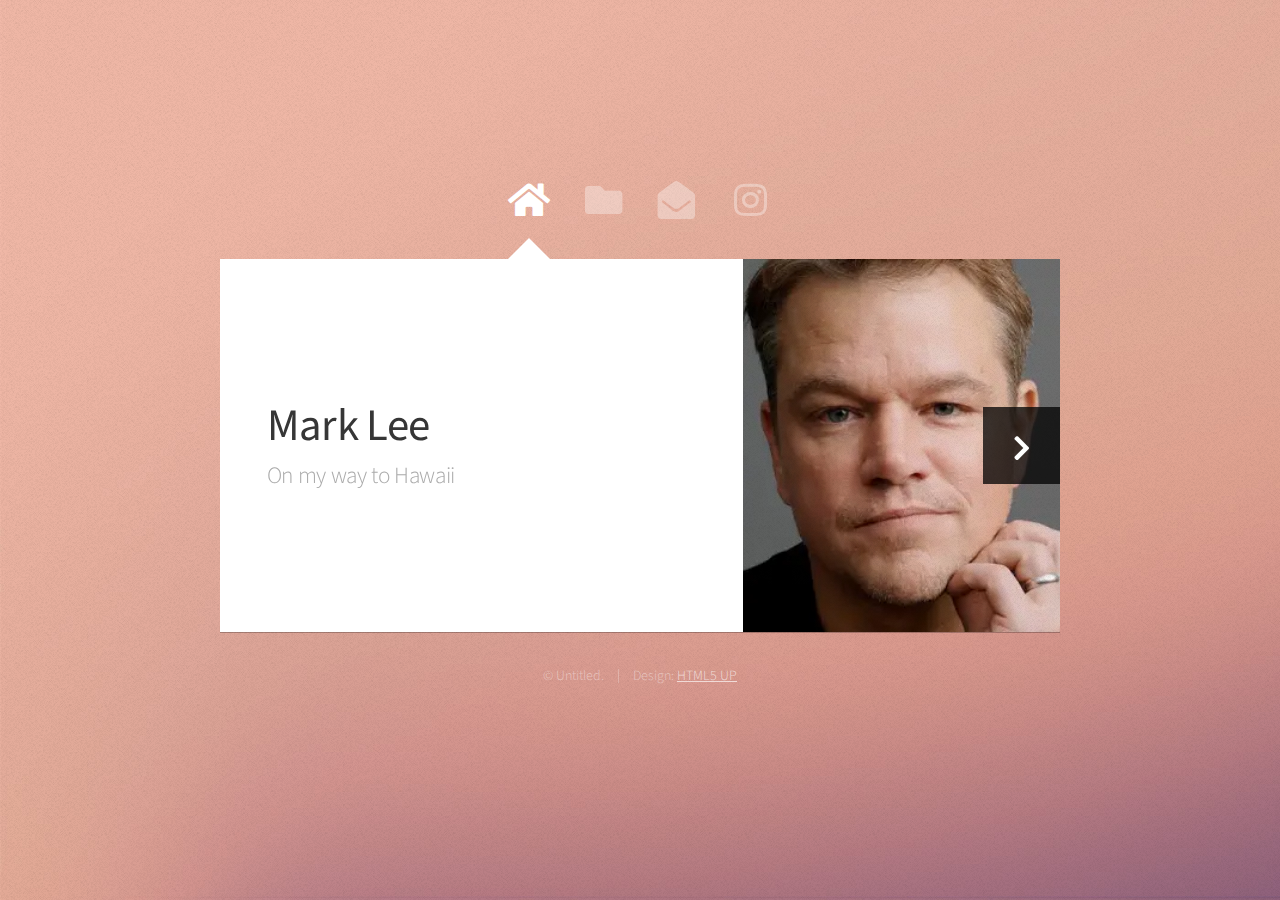
<file: index.html>
<!DOCTYPE HTML>
<html>
	<head>
		<title>Web Fundamentals Workshop</title>
		<meta charset="utf-8" />
		<meta name="viewport" content="width=device-width, initial-scale=1, user-scalable=no" />
		<link rel="stylesheet" href="assets/css/main.css" />
		<noscript><link rel="stylesheet" href="assets/css/noscript.css" /></noscript>
	</head>
	<body class="is-preload">

		<!-- Wrapper-->
			<div id="wrapper">

				<!-- Nav -->
					<nav id="nav">
						<a href="#" class="icon solid fa-home"><span>Home</span></a>
						<a href="#work" class="icon solid fa-folder"><span>Work</span></a>
						<a href="#contact" class="icon solid fa-envelope-open"><span>Contact</span></a>
						<a href="https://www.instagram.com/durant" target="_blank" class="icon brands fa-instagram"><span>instagram</span></a>
					</nav>

				<!-- Main -->
					<div id="main">

						<!-- Me -->
							<article id="home" class="panel intro">
								<header>
									<h1>Mark Lee</h1>
									<p>On my way to Hawaii</p>
								</header>
								<a href="#work" class="jumplink pic">
									<span class="arrow icon solid fa-chevron-right"><span>See my work</span></span>
									<!-- <img src="images/me.jpg" alt="" /> -->
									<img src="[data-uri]" alt="matt damon, not me" />
									
								</a>
							</article>

						<!-- Work -->
							<article id="work" class="panel">
								<header>
									<h2>Work</h2>
								</header>
								<p>
									Some Practices
								</p>
								<section>
									<div class="row">
										<div class="col-4 col-6-medium col-12-small">
											<a href="my-work/3-box/index.html" class="image fit"><img src="my-work/box.png" alt=""></a>
										</div>
										<div class="col-4 col-6-medium col-12-small">
											<a href="my-work/3-ex-calendar/index.html" class="image fit"><img src="my-work/calendar.PNG" alt=""></a>
										</div>
										<div class="col-4 col-6-medium col-12-small">
											<a href="#" class="image fit"><img src="images/pic03.jpg" alt=""></a>
										</div>
										<div class="col-4 col-6-medium col-12-small">
											<a href="#" class="image fit"><img src="images/pic04.jpg" alt=""></a>
										</div>
										<div class="col-4 col-6-medium col-12-small">
											<a href="#" class="image fit"><img src="images/pic05.jpg" alt=""></a>
										</div>
										<div class="col-4 col-6-medium col-12-small">
											<a href="#" class="image fit"><img src="images/pic06.jpg" alt=""></a>
										</div>
										<div class="col-4 col-6-medium col-12-small">
											<a href="#" class="image fit"><img src="images/pic07.jpg" alt=""></a>
										</div>
										<div class="col-4 col-6-medium col-12-small">
											<a href="#" class="image fit"><img src="images/pic08.jpg" alt=""></a>
										</div>
										<div class="col-4 col-6-medium col-12-small">
											<a href="#" class="image fit"><img src="images/pic09.jpg" alt=""></a>
										</div>
										<div class="col-4 col-6-medium col-12-small">
											<a href="#" class="image fit"><img src="images/pic10.jpg" alt=""></a>
										</div>
										<div class="col-4 col-6-medium col-12-small">
											<a href="#" class="image fit"><img src="images/pic11.jpg" alt=""></a>
										</div>
										<div class="col-4 col-6-medium col-12-small">
											<a href="#" class="image fit"><img src="images/pic12.jpg" alt=""></a>
										</div>
									</div>
								</section>
							</article>

						<!-- Contact -->
							<article id="contact" class="panel">
								<header>
									<h2>Contact Me (not Matt Damon, not Johnny Depp)</h2>
								</header>
								<form action="#" method="post">
									<div>
										<div class="row">
											<div class="col-6 col-12-medium">
												<input type="text" name="name" placeholder="Name" />
											</div>
											<div class="col-6 col-12-medium">
												<input type="text" name="email" placeholder="Email" />
											</div>
											<div class="col-12">
												<input type="text" name="subject" placeholder="Subject" />
											</div>
											<div class="col-12">
												<textarea name="message" placeholder="Message" rows="6"></textarea>
											</div>
											<div class="col-12">
												<input type="submit" value="Send Message" />
											</div>
										</div>
									</div>
								</form>
							</article>

					</div>

				<!-- Footer -->
					<div id="footer">
						<ul class="copyright">
							<li>&copy; Untitled.</li><li>Design: <a href="http://html5up.net">HTML5 UP</a></li>
						</ul>
					</div>

			</div>

		<!-- Scripts -->
			<script src="assets/js/jquery.min.js"></script>
			<script src="assets/js/browser.min.js"></script>
			<script src="assets/js/breakpoints.min.js"></script>
			<script src="assets/js/util.js"></script>
			<script src="assets/js/main.js"></script>

	</body>
</html>
</file>
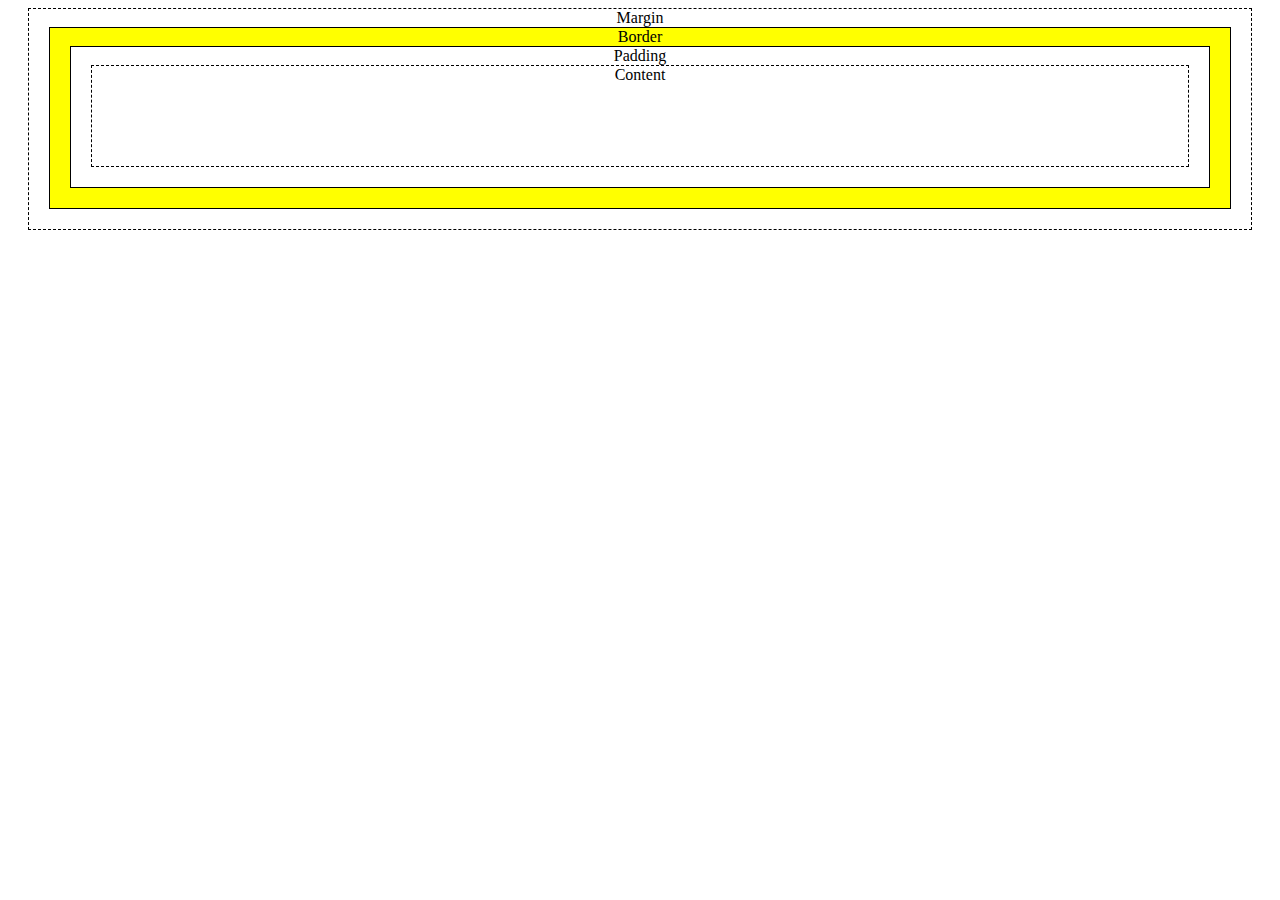
<file: my-work/3-box/index.html>
<!DOCTYPE html>
<html>
<head>
    <meta charset="utf-8">
    <title></title>
    <link rel="stylesheet" href="style_box_model.css">
</head>
<body>
    <div id="BoxMargin">
        Margin
        <div id="BoxBorder">
            Border
            <div id="BoxPadding">
                Padding
                <div id="BoxContent">
                    Content
                </div>
            </div>
        </div>
    </div>
</body>
</html>
</file>
<file: assets/css/noscript.css>
/* Wrapper */

	#wrapper {
		opacity: 1 !important;
	}

/* Nav */

	#nav a {
		opacity: 1.0;
	}

		#nav a:before, #nav a:after {
			display: none;
		}

		#nav a span {
			top: 0;
			opacity: 1.0;
		}

			#nav a span:after {
				display: none;
			}

/* Main */

	#main {
		background: none;
		box-shadow: none;
	}

		#main > .panel {
			background: #ffffff;
			margin-bottom: 2em;
		}

			#main > .panel:last-child {
				margin-bottom: 0;
			}
</file>
<file: my-work/3-box/style_box_model.css>
div {

    border: 1px solid #000;
    margin: 20px;
    padding: 10px;
    text-align: center;
    padding: 0px 0px 0px 0px;
    margin-top: 0px;
}

#BoxContent {
    height: 100px;
    border-style: dashed;
}

#BoxPadding {
    background-color: white;
}

#BoxBorder {
  background-color: yellow;
}

#BoxMargin {
    border-style: dashed;
}
</file>
<file: assets/css/main.css>
@import url("https://fonts.googleapis.com/css?family=Source+Sans+Pro:300,400,300italic,400italic");
@import url("fontawesome-all.min.css");

html, body, div, span, applet, object,
iframe, h1, h2, h3, h4, h5, h6, p, blockquote,
pre, a, abbr, acronym, address, big, cite,
code, del, dfn, em, img, ins, kbd, q, s, samp,
small, strike, strong, sub, sup, tt, var, b,
u, i, center, dl, dt, dd, ol, ul, li, fieldset,
form, label, legend, table, caption, tbody,
tfoot, thead, tr, th, td, article, aside,
canvas, details, embed, figure, figcaption,
footer, header, hgroup, menu, nav, output, ruby,
section, summary, time, mark, audio, video {
	margin: 0;
	padding: 0;
	border: 0;
	font-size: 100%;
	font: inherit;
	vertical-align: baseline;}

article, aside, details, figcaption, figure,
footer, header, hgroup, menu, nav, section {
	display: block;}

body {
	line-height: 1;
}

ol, ul {
	list-style: none;
}

blockquote, q {
	quotes: none;
}

	blockquote:before, blockquote:after, q:before, q:after {
		content: '';
		content: none;
	}

table {
	border-collapse: collapse;
	border-spacing: 0;
}

body {
	-webkit-text-size-adjust: none;
}

mark {
	background-color: transparent;
	color: inherit;
}

input::-moz-focus-inner {
	border: 0;
	padding: 0;
}

input, select, textarea {
	-moz-appearance: none;
	-webkit-appearance: none;
	-ms-appearance: none;
	appearance: none;
}

/* Row */

	.row {
		display: flex;
		flex-wrap: wrap;
		box-sizing: border-box;
		align-items: stretch;
	}

		.row > * {
			box-sizing: border-box;
		}

		.row.gtr-uniform > * > :last-child {
			margin-bottom: 0;
		}

		.row.aln-left {
			justify-content: flex-start;
		}

		.row.aln-center {
			justify-content: center;
		}

		.row.aln-right {
			justify-content: flex-end;
		}

		.row.aln-top {
			align-items: flex-start;
		}

		.row.aln-middle {
			align-items: center;
		}

		.row.aln-bottom {
			align-items: flex-end;
		}

		.row > .imp {
			order: -1;
		}

		.row > .col-1 {
			width: 8.33333%;
		}

		.row > .off-1 {
			margin-left: 8.33333%;
		}

		.row > .col-2 {
			width: 16.66667%;
		}

		.row > .off-2 {
			margin-left: 16.66667%;
		}

		.row > .col-3 {
			width: 25%;
		}

		.row > .off-3 {
			margin-left: 25%;
		}

		.row > .col-4 {
			width: 33.33333%;
		}

		.row > .off-4 {
			margin-left: 33.33333%;
		}

		.row > .col-5 {
			width: 41.66667%;
		}

		.row > .off-5 {
			margin-left: 41.66667%;
		}

		.row > .col-6 {
			width: 50%;
		}

		.row > .off-6 {
			margin-left: 50%;
		}

		.row > .col-7 {
			width: 58.33333%;
		}

		.row > .off-7 {
			margin-left: 58.33333%;
		}

		.row > .col-8 {
			width: 66.66667%;
		}

		.row > .off-8 {
			margin-left: 66.66667%;
		}

		.row > .col-9 {
			width: 75%;
		}

		.row > .off-9 {
			margin-left: 75%;
		}

		.row > .col-10 {
			width: 83.33333%;
		}

		.row > .off-10 {
			margin-left: 83.33333%;
		}

		.row > .col-11 {
			width: 91.66667%;
		}

		.row > .off-11 {
			margin-left: 91.66667%;
		}

		.row > .col-12 {
			width: 100%;
		}

		.row > .off-12 {
			margin-left: 100%;
		}

		.row.gtr-0 {
			margin-top: 0em;
			margin-left: 0em;
		}

			.row.gtr-0 > * {
				padding: 0em 0 0 0em;
			}

			.row.gtr-0.gtr-uniform {
				margin-top: 0em;
			}

				.row.gtr-0.gtr-uniform > * {
					padding-top: 0em;
				}

		.row.gtr-25 {
			margin-top: -0.3125em;
			margin-left: -0.3125em;
		}

			.row.gtr-25 > * {
				padding: 0.3125em 0 0 0.3125em;
			}

			.row.gtr-25.gtr-uniform {
				margin-top: -0.3125em;
			}

				.row.gtr-25.gtr-uniform > * {
					padding-top: 0.3125em;
				}

		.row.gtr-50 {
			margin-top: -0.625em;
			margin-left: -0.625em;
		}

			.row.gtr-50 > * {
				padding: 0.625em 0 0 0.625em;
			}

			.row.gtr-50.gtr-uniform {
				margin-top: -0.625em;
			}

				.row.gtr-50.gtr-uniform > * {
					padding-top: 0.625em;
				}

		.row {
			margin-top: -1.25em;
			margin-left: -1.25em;
		}

			.row > * {
				padding: 1.25em 0 0 1.25em;
			}

			.row.gtr-uniform {
				margin-top: -1.25em;
			}

				.row.gtr-uniform > * {
					padding-top: 1.25em;
				}

		.row.gtr-150 {
			margin-top: -1.875em;
			margin-left: -1.875em;
		}

			.row.gtr-150 > * {
				padding: 1.875em 0 0 1.875em;
			}

			.row.gtr-150.gtr-uniform {
				margin-top: -1.875em;
			}

				.row.gtr-150.gtr-uniform > * {
					padding-top: 1.875em;
				}

		.row.gtr-200 {
			margin-top: -2.5em;
			margin-left: -2.5em;
		}

			.row.gtr-200 > * {
				padding: 2.5em 0 0 2.5em;
			}

			.row.gtr-200.gtr-uniform {
				margin-top: -2.5em;
			}

				.row.gtr-200.gtr-uniform > * {
					padding-top: 2.5em;
				}

		@media screen and (max-width: 1680px) {

			.row {
				display: flex;
				flex-wrap: wrap;
				box-sizing: border-box;
				align-items: stretch;
			}

				.row > * {
					box-sizing: border-box;
				}

				.row.gtr-uniform > * > :last-child {
					margin-bottom: 0;
				}

				.row.aln-left {
					justify-content: flex-start;
				}

				.row.aln-center {
					justify-content: center;
				}

				.row.aln-right {
					justify-content: flex-end;
				}

				.row.aln-top {
					align-items: flex-start;
				}

				.row.aln-middle {
					align-items: center;
				}

				.row.aln-bottom {
					align-items: flex-end;
				}

				.row > .imp-xlarge {
					order: -1;
				}

				.row > .col-1-xlarge {
					width: 8.33333%;
				}

				.row > .off-1-xlarge {
					margin-left: 8.33333%;
				}

				.row > .col-2-xlarge {
					width: 16.66667%;
				}

				.row > .off-2-xlarge {
					margin-left: 16.66667%;
				}

				.row > .col-3-xlarge {
					width: 25%;
				}

				.row > .off-3-xlarge {
					margin-left: 25%;
				}

				.row > .col-4-xlarge {
					width: 33.33333%;
				}

				.row > .off-4-xlarge {
					margin-left: 33.33333%;
				}

				.row > .col-5-xlarge {
					width: 41.66667%;
				}

				.row > .off-5-xlarge {
					margin-left: 41.66667%;
				}

				.row > .col-6-xlarge {
					width: 50%;
				}

				.row > .off-6-xlarge {
					margin-left: 50%;
				}

				.row > .col-7-xlarge {
					width: 58.33333%;
				}

				.row > .off-7-xlarge {
					margin-left: 58.33333%;
				}

				.row > .col-8-xlarge {
					width: 66.66667%;
				}

				.row > .off-8-xlarge {
					margin-left: 66.66667%;
				}

				.row > .col-9-xlarge {
					width: 75%;
				}

				.row > .off-9-xlarge {
					margin-left: 75%;
				}

				.row > .col-10-xlarge {
					width: 83.33333%;
				}

				.row > .off-10-xlarge {
					margin-left: 83.33333%;
				}

				.row > .col-11-xlarge {
					width: 91.66667%;
				}

				.row > .off-11-xlarge {
					margin-left: 91.66667%;
				}

				.row > .col-12-xlarge {
					width: 100%;
				}

				.row > .off-12-xlarge {
					margin-left: 100%;
				}

				.row.gtr-0 {
					margin-top: 0em;
					margin-left: 0em;
				}

					.row.gtr-0 > * {
						padding: 0em 0 0 0em;
					}

					.row.gtr-0.gtr-uniform {
						margin-top: 0em;
					}

						.row.gtr-0.gtr-uniform > * {
							padding-top: 0em;
						}

				.row.gtr-25 {
					margin-top: -0.3125em;
					margin-left: -0.3125em;
				}

					.row.gtr-25 > * {
						padding: 0.3125em 0 0 0.3125em;
					}

					.row.gtr-25.gtr-uniform {
						margin-top: -0.3125em;
					}

						.row.gtr-25.gtr-uniform > * {
							padding-top: 0.3125em;
						}

				.row.gtr-50 {
					margin-top: -0.625em;
					margin-left: -0.625em;
				}

					.row.gtr-50 > * {
						padding: 0.625em 0 0 0.625em;
					}

					.row.gtr-50.gtr-uniform {
						margin-top: -0.625em;
					}

						.row.gtr-50.gtr-uniform > * {
							padding-top: 0.625em;
						}

				.row {
					margin-top: -1.25em;
					margin-left: -1.25em;
				}

					.row > * {
						padding: 1.25em 0 0 1.25em;
					}

					.row.gtr-uniform {
						margin-top: -1.25em;
					}

						.row.gtr-uniform > * {
							padding-top: 1.25em;
						}

				.row.gtr-150 {
					margin-top: -1.875em;
					margin-left: -1.875em;
				}

					.row.gtr-150 > * {
						padding: 1.875em 0 0 1.875em;
					}

					.row.gtr-150.gtr-uniform {
						margin-top: -1.875em;
					}

						.row.gtr-150.gtr-uniform > * {
							padding-top: 1.875em;
						}

				.row.gtr-200 {
					margin-top: -2.5em;
					margin-left: -2.5em;
				}

					.row.gtr-200 > * {
						padding: 2.5em 0 0 2.5em;
					}

					.row.gtr-200.gtr-uniform {
						margin-top: -2.5em;
					}

						.row.gtr-200.gtr-uniform > * {
							padding-top: 2.5em;
						}

		}

		@media screen and (max-width: 1280px) {

			.row {
				display: flex;
				flex-wrap: wrap;
				box-sizing: border-box;
				align-items: stretch;
			}

				.row > * {
					box-sizing: border-box;
				}

				.row.gtr-uniform > * > :last-child {
					margin-bottom: 0;
				}

				.row.aln-left {
					justify-content: flex-start;
				}

				.row.aln-center {
					justify-content: center;
				}

				.row.aln-right {
					justify-content: flex-end;
				}

				.row.aln-top {
					align-items: flex-start;
				}

				.row.aln-middle {
					align-items: center;
				}

				.row.aln-bottom {
					align-items: flex-end;
				}

				.row > .imp-large {
					order: -1;
				}

				.row > .col-1-large {
					width: 8.33333%;
				}

				.row > .off-1-large {
					margin-left: 8.33333%;
				}

				.row > .col-2-large {
					width: 16.66667%;
				}

				.row > .off-2-large {
					margin-left: 16.66667%;
				}

				.row > .col-3-large {
					width: 25%;
				}

				.row > .off-3-large {
					margin-left: 25%;
				}

				.row > .col-4-large {
					width: 33.33333%;
				}

				.row > .off-4-large {
					margin-left: 33.33333%;
				}

				.row > .col-5-large {
					width: 41.66667%;
				}

				.row > .off-5-large {
					margin-left: 41.66667%;
				}

				.row > .col-6-large {
					width: 50%;
				}

				.row > .off-6-large {
					margin-left: 50%;
				}

				.row > .col-7-large {
					width: 58.33333%;
				}

				.row > .off-7-large {
					margin-left: 58.33333%;
				}

				.row > .col-8-large {
					width: 66.66667%;
				}

				.row > .off-8-large {
					margin-left: 66.66667%;
				}

				.row > .col-9-large {
					width: 75%;
				}

				.row > .off-9-large {
					margin-left: 75%;
				}

				.row > .col-10-large {
					width: 83.33333%;
				}

				.row > .off-10-large {
					margin-left: 83.33333%;
				}

				.row > .col-11-large {
					width: 91.66667%;
				}

				.row > .off-11-large {
					margin-left: 91.66667%;
				}

				.row > .col-12-large {
					width: 100%;
				}

				.row > .off-12-large {
					margin-left: 100%;
				}

				.row.gtr-0 {
					margin-top: 0em;
					margin-left: 0em;
				}

					.row.gtr-0 > * {
						padding: 0em 0 0 0em;
					}

					.row.gtr-0.gtr-uniform {
						margin-top: 0em;
					}

						.row.gtr-0.gtr-uniform > * {
							padding-top: 0em;
						}

				.row.gtr-25 {
					margin-top: -0.3125em;
					margin-left: -0.3125em;
				}

					.row.gtr-25 > * {
						padding: 0.3125em 0 0 0.3125em;
					}

					.row.gtr-25.gtr-uniform {
						margin-top: -0.3125em;
					}

						.row.gtr-25.gtr-uniform > * {
							padding-top: 0.3125em;
						}

				.row.gtr-50 {
					margin-top: -0.625em;
					margin-left: -0.625em;
				}

					.row.gtr-50 > * {
						padding: 0.625em 0 0 0.625em;
					}

					.row.gtr-50.gtr-uniform {
						margin-top: -0.625em;
					}

						.row.gtr-50.gtr-uniform > * {
							padding-top: 0.625em;
						}

				.row {
					margin-top: -1.25em;
					margin-left: -1.25em;
				}

					.row > * {
						padding: 1.25em 0 0 1.25em;
					}

					.row.gtr-uniform {
						margin-top: -1.25em;
					}

						.row.gtr-uniform > * {
							padding-top: 1.25em;
						}

				.row.gtr-150 {
					margin-top: -1.875em;
					margin-left: -1.875em;
				}

					.row.gtr-150 > * {
						padding: 1.875em 0 0 1.875em;
					}

					.row.gtr-150.gtr-uniform {
						margin-top: -1.875em;
					}

						.row.gtr-150.gtr-uniform > * {
							padding-top: 1.875em;
						}

				.row.gtr-200 {
					margin-top: -2.5em;
					margin-left: -2.5em;
				}

					.row.gtr-200 > * {
						padding: 2.5em 0 0 2.5em;
					}

					.row.gtr-200.gtr-uniform {
						margin-top: -2.5em;
					}

						.row.gtr-200.gtr-uniform > * {
							padding-top: 2.5em;
						}

		}

		@media screen and (max-width: 980px) {

			.row {
				display: flex;
				flex-wrap: wrap;
				box-sizing: border-box;
				align-items: stretch;
			}

				.row > * {
					box-sizing: border-box;
				}

				.row.gtr-uniform > * > :last-child {
					margin-bottom: 0;
				}

				.row.aln-left {
					justify-content: flex-start;
				}

				.row.aln-center {
					justify-content: center;
				}

				.row.aln-right {
					justify-content: flex-end;
				}

				.row.aln-top {
					align-items: flex-start;
				}

				.row.aln-middle {
					align-items: center;
				}

				.row.aln-bottom {
					align-items: flex-end;
				}

				.row > .imp-medium {
					order: -1;
				}

				.row > .col-1-medium {
					width: 8.33333%;
				}

				.row > .off-1-medium {
					margin-left: 8.33333%;
				}

				.row > .col-2-medium {
					width: 16.66667%;
				}

				.row > .off-2-medium {
					margin-left: 16.66667%;
				}

				.row > .col-3-medium {
					width: 25%;
				}

				.row > .off-3-medium {
					margin-left: 25%;
				}

				.row > .col-4-medium {
					width: 33.33333%;
				}

				.row > .off-4-medium {
					margin-left: 33.33333%;
				}

				.row > .col-5-medium {
					width: 41.66667%;
				}

				.row > .off-5-medium {
					margin-left: 41.66667%;
				}

				.row > .col-6-medium {
					width: 50%;
				}

				.row > .off-6-medium {
					margin-left: 50%;
				}

				.row > .col-7-medium {
					width: 58.33333%;
				}

				.row > .off-7-medium {
					margin-left: 58.33333%;
				}

				.row > .col-8-medium {
					width: 66.66667%;
				}

				.row > .off-8-medium {
					margin-left: 66.66667%;
				}

				.row > .col-9-medium {
					width: 75%;
				}

				.row > .off-9-medium {
					margin-left: 75%;
				}

				.row > .col-10-medium {
					width: 83.33333%;
				}

				.row > .off-10-medium {
					margin-left: 83.33333%;
				}

				.row > .col-11-medium {
					width: 91.66667%;
				}

				.row > .off-11-medium {
					margin-left: 91.66667%;
				}

				.row > .col-12-medium {
					width: 100%;
				}

				.row > .off-12-medium {
					margin-left: 100%;
				}

				.row.gtr-0 {
					margin-top: 0em;
					margin-left: 0em;
				}

					.row.gtr-0 > * {
						padding: 0em 0 0 0em;
					}

					.row.gtr-0.gtr-uniform {
						margin-top: 0em;
					}

						.row.gtr-0.gtr-uniform > * {
							padding-top: 0em;
						}

				.row.gtr-25 {
					margin-top: -0.3125em;
					margin-left: -0.3125em;
				}

					.row.gtr-25 > * {
						padding: 0.3125em 0 0 0.3125em;
					}

					.row.gtr-25.gtr-uniform {
						margin-top: -0.3125em;
					}

						.row.gtr-25.gtr-uniform > * {
							padding-top: 0.3125em;
						}

				.row.gtr-50 {
					margin-top: -0.625em;
					margin-left: -0.625em;
				}

					.row.gtr-50 > * {
						padding: 0.625em 0 0 0.625em;
					}

					.row.gtr-50.gtr-uniform {
						margin-top: -0.625em;
					}

						.row.gtr-50.gtr-uniform > * {
							padding-top: 0.625em;
						}

				.row {
					margin-top: -1.25em;
					margin-left: -1.25em;
				}

					.row > * {
						padding: 1.25em 0 0 1.25em;
					}

					.row.gtr-uniform {
						margin-top: -1.25em;
					}

						.row.gtr-uniform > * {
							padding-top: 1.25em;
						}

				.row.gtr-150 {
					margin-top: -1.875em;
					margin-left: -1.875em;
				}

					.row.gtr-150 > * {
						padding: 1.875em 0 0 1.875em;
					}

					.row.gtr-150.gtr-uniform {
						margin-top: -1.875em;
					}

						.row.gtr-150.gtr-uniform > * {
							padding-top: 1.875em;
						}

				.row.gtr-200 {
					margin-top: -2.5em;
					margin-left: -2.5em;
				}

					.row.gtr-200 > * {
						padding: 2.5em 0 0 2.5em;
					}

					.row.gtr-200.gtr-uniform {
						margin-top: -2.5em;
					}

						.row.gtr-200.gtr-uniform > * {
							padding-top: 2.5em;
						}

		}

		@media screen and (max-width: 736px) {

			.row {
				display: flex;
				flex-wrap: wrap;
				box-sizing: border-box;
				align-items: stretch;
			}

				.row > * {
					box-sizing: border-box;
				}

				.row.gtr-uniform > * > :last-child {
					margin-bottom: 0;
				}

				.row.aln-left {
					justify-content: flex-start;
				}

				.row.aln-center {
					justify-content: center;
				}

				.row.aln-right {
					justify-content: flex-end;
				}

				.row.aln-top {
					align-items: flex-start;
				}

				.row.aln-middle {
					align-items: center;
				}

				.row.aln-bottom {
					align-items: flex-end;
				}

				.row > .imp-small {
					order: -1;
				}

				.row > .col-1-small {
					width: 8.33333%;
				}

				.row > .off-1-small {
					margin-left: 8.33333%;
				}

				.row > .col-2-small {
					width: 16.66667%;
				}

				.row > .off-2-small {
					margin-left: 16.66667%;
				}

				.row > .col-3-small {
					width: 25%;
				}

				.row > .off-3-small {
					margin-left: 25%;
				}

				.row > .col-4-small {
					width: 33.33333%;
				}

				.row > .off-4-small {
					margin-left: 33.33333%;
				}

				.row > .col-5-small {
					width: 41.66667%;
				}

				.row > .off-5-small {
					margin-left: 41.66667%;
				}

				.row > .col-6-small {
					width: 50%;
				}

				.row > .off-6-small {
					margin-left: 50%;
				}

				.row > .col-7-small {
					width: 58.33333%;
				}

				.row > .off-7-small {
					margin-left: 58.33333%;
				}

				.row > .col-8-small {
					width: 66.66667%;
				}

				.row > .off-8-small {
					margin-left: 66.66667%;
				}

				.row > .col-9-small {
					width: 75%;
				}

				.row > .off-9-small {
					margin-left: 75%;
				}

				.row > .col-10-small {
					width: 83.33333%;
				}

				.row > .off-10-small {
					margin-left: 83.33333%;
				}

				.row > .col-11-small {
					width: 91.66667%;
				}

				.row > .off-11-small {
					margin-left: 91.66667%;
				}

				.row > .col-12-small {
					width: 100%;
				}

				.row > .off-12-small {
					margin-left: 100%;
				}

				.row.gtr-0 {
					margin-top: 0em;
					margin-left: 0em;
				}

					.row.gtr-0 > * {
						padding: 0em 0 0 0em;
					}

					.row.gtr-0.gtr-uniform {
						margin-top: 0em;
					}

						.row.gtr-0.gtr-uniform > * {
							padding-top: 0em;
						}

				.row.gtr-25 {
					margin-top: -0.3125em;
					margin-left: -0.3125em;
				}

					.row.gtr-25 > * {
						padding: 0.3125em 0 0 0.3125em;
					}

					.row.gtr-25.gtr-uniform {
						margin-top: -0.3125em;
					}

						.row.gtr-25.gtr-uniform > * {
							padding-top: 0.3125em;
						}

				.row.gtr-50 {
					margin-top: -0.625em;
					margin-left: -0.625em;
				}

					.row.gtr-50 > * {
						padding: 0.625em 0 0 0.625em;
					}

					.row.gtr-50.gtr-uniform {
						margin-top: -0.625em;
					}

						.row.gtr-50.gtr-uniform > * {
							padding-top: 0.625em;
						}

				.row {
					margin-top: -1.25em;
					margin-left: -1.25em;
				}

					.row > * {
						padding: 1.25em 0 0 1.25em;
					}

					.row.gtr-uniform {
						margin-top: -1.25em;
					}

						.row.gtr-uniform > * {
							padding-top: 1.25em;
						}

				.row.gtr-150 {
					margin-top: -1.875em;
					margin-left: -1.875em;
				}

					.row.gtr-150 > * {
						padding: 1.875em 0 0 1.875em;
					}

					.row.gtr-150.gtr-uniform {
						margin-top: -1.875em;
					}

						.row.gtr-150.gtr-uniform > * {
							padding-top: 1.875em;
						}

				.row.gtr-200 {
					margin-top: -2.5em;
					margin-left: -2.5em;
				}

					.row.gtr-200 > * {
						padding: 2.5em 0 0 2.5em;
					}

					.row.gtr-200.gtr-uniform {
						margin-top: -2.5em;
					}

						.row.gtr-200.gtr-uniform > * {
							padding-top: 2.5em;
						}

		}

/* Basic */

	html {
		box-sizing: border-box;
	}

	*, *:before, *:after {
		box-sizing: inherit;
	}

	body {
		background-image: url("images/overlay.png"), url("images/bg.jpg");
		background-repeat: repeat, no-repeat;
		background-size: auto, 100% 100%;
		background-attachment: fixed;
		overflow-y: scroll;
	}

		body.is-preload *, body.is-preload *:before, body.is-preload *:after {
			-moz-animation: none !important;
			-webkit-animation: none !important;
			-ms-animation: none !important;
			animation: none !important;
			-moz-transition: none !important;
			-webkit-transition: none !important;
			-ms-transition: none !important;
			transition: none !important;
		}

	body, input, textarea, select {
		font-family: 'Source Sans Pro', sans-serif;
		font-weight: 300;
		color: #777777;
		font-size: 20pt;
		line-height: 1.75em;
	}

		@media screen and (max-width: 1680px) {

			body, input, textarea, select {
				font-size: 15pt;
			}

		}

		@media screen and (max-width: 1280px) {

			body, input, textarea, select {
				font-size: 14pt;
			}

		}

		@media screen and (max-width: 736px) {

			body, input, textarea, select {
				font-size: 12pt;
			}

		}

		@media screen and (max-width: 360px) {

			body, input, textarea, select {
				font-size: 11pt;
			}

		}

	strong, b, h1, h2, h3, h4, h5, h6 {
		font-weight: 400;
		color: #363636;
	}

	h1 {
		font-size: 2.4em;
		letter-spacing: -0.015em;
	}

	h2 {
		font-size: 1.8em;
		letter-spacing: -0.015em;
	}

	h3, h4, h5, h6 {
		font-size: 1.25em;
		letter-spacing: -0.015em;
	}

	@media screen and (max-width: 736px) {

		h1 {
			font-size: 1.75em;
		}

		h2 {
			font-size: 1.375em;
		}

		h3, h4, h5, h6 {
			font-size: 1em;
		}

	}

	blockquote {
		border-left: solid 0.5em #ddd;
		padding: 1em 0 1em 2em;
		font-style: italic;
	}

	em, i {
		font-style: italic;
	}

	hr {
		border: 0;
		border-top: solid 1px #ddd;
		padding: 1.5em 0 0 0;
		margin: 1.75em 0 0 0;
	}

	sub {
		position: relative;
		top: 0.5em;
		font-size: 0.8em;
	}

	sup {
		position: relative;
		top: -0.5em;
		font-size: 0.8em;
	}

	br.clear {
		clear: both;
	}

	p, ul, ol, dl, table, blockquote, form {
		margin-bottom: 2em;
	}

/* Table */

	table {
		width: 100%;
	}

		table.default tbody tr {
			border-bottom: solid 1px #f4f4f4;
		}

		table.default td {
			padding: 0.5em 1em 0.5em 1em;
		}

		table.default th {
			text-align: left;
			font-weight: 400;
			padding: 0.5em 1em 0.5em 1em;
		}

		table.default thead {
			border-bottom: solid 2px #f4f4f4;
		}

/* Form */

	form label {
		display: block;
		font-weight: 400;
		color: #363636;
		margin: 0 0 1em 0;
	}

	form input[type="text"],
	form input[type="email"],
	form input[type="password"],
	form select,
	form textarea {
		-webkit-appearance: none;
		border: 0;
		background: #f4f4f4;
		padding: 0.75em;
		width: 100%;
		-moz-transition: background-color .25s ease-in-out;
		-webkit-transition: background-color .25s ease-in-out;
		-ms-transition: background-color .25s ease-in-out;
		transition: background-color .25s ease-in-out;
	}

		form input[type="text"]:focus,
		form input[type="email"]:focus,
		form input[type="password"]:focus,
		form select:focus,
		form textarea:focus {
			background: #f8f8f8;
		}

	form input[type="text"],
	form input[type="email"],
	form input[type="password"],
	form select {
		line-height: 1.35em;
	}

	form ::-webkit-input-placeholder {
		color: #999;
	}

	form :-moz-placeholder {
		color: #999;
	}

	form ::-moz-placeholder {
		color: #999;
	}

	form :-ms-input-placeholder {
		color: #999;
	}

/* Section/Article */

	section, article {
		margin-bottom: 3em;
	}

		section > :last-child, section:last-child, article > :last-child, article:last-child {
			margin-bottom: 0;
		}

	header {
		margin: 0 0 1.5em 0;
	}

		header > p {
			margin: 0.5em 0 0 0;
			color: #aaa;
		}

		@media screen and (max-width: 736px) {

			header {
				margin: 0 0 1em 0;
			}

		}

/* Image */

	.image {
		display: inline-block;
	}

		.image img {
			display: block;
			width: 100%;
		}

		.image.fit {
			display: block;
			width: 100%;
		}

		.image.featured {
			display: block;
			width: 100%;
			margin: 0 0 2em 0;
		}

		.image.left {
			float: left;
			margin: 0 2em 2em 0;
		}

		.image.centered {
			display: block;
			margin: 0 0 2em 0;
		}

			.image.centered img {
				margin: 0 auto;
				width: auto;
			}

/* Button */

	input[type="button"],
	input[type="submit"],
	input[type="reset"],
	button,
	.button {
		-moz-transition: background-color .25s ease-in-out;
		-webkit-transition: background-color .25s ease-in-out;
		-ms-transition: background-color .25s ease-in-out;
		transition: background-color .25s ease-in-out;
		-webkit-appearance: none;
		display: inline-block;
		background-color: #222222;
		color: #ffffff;
		border: 0;
		cursor: pointer;
		outline: 0;
		padding: 0.7em 1.5em 0.7em 1.5em;
	}

		input[type="button"]:hover,
		input[type="submit"]:hover,
		input[type="reset"]:hover,
		button:hover,
		.button:hover {
			background-color: #333333;
		}

		input[type="button"]:active,
		input[type="submit"]:active,
		input[type="reset"]:active,
		button:active,
		.button:active {
			background-color: #444444;
		}

		input[type="button"].alt,
		input[type="submit"].alt,
		input[type="reset"].alt,
		button.alt,
		.button.alt {
			background-color: #777777;
		}

			input[type="button"].alt:hover,
			input[type="submit"].alt:hover,
			input[type="reset"].alt:hover,
			button.alt:hover,
			.button.alt:hover {
				background-color: #888888;
			}

			input[type="button"].alt:active,
			input[type="submit"].alt:active,
			input[type="reset"].alt:active,
			button.alt:active,
			.button.alt:active {
				background-color: #999999;
			}

		input[type="button"].small,
		input[type="submit"].small,
		input[type="reset"].small,
		button.small,
		.button.small {
			font-size: 0.75em;
		}

		input[type="button"].large,
		input[type="submit"].large,
		input[type="reset"].large,
		button.large,
		.button.large {
			font-size: 1.25em;
			padding: 0.5em 1.25em 0.5em 1.25em;
		}

		input[type="button"].xlarge,
		input[type="submit"].xlarge,
		input[type="reset"].xlarge,
		button.xlarge,
		.button.xlarge {
			font-size: 1.5em;
			padding: 0.5em 1.25em 0.5em 1.25em;
		}

		@media screen and (max-width: 736px) {

			input[type="button"],
			input[type="submit"],
			input[type="reset"],
			button,
			.button {
				width: 100%;
			}

		}

/* List */

	ul {
		list-style: disc;
		padding-left: 1em;
	}

		ul li {
			padding-left: 0.5em;
		}

	ol {
		list-style: decimal;
		padding-left: 1.25em;
	}

		ol li {
			padding-left: 0.25em;
		}

/* Actions */

	ul.actions {
		list-style: none;
		padding-left: 0;
	}

		ul.actions li {
			display: inline-block;
			padding-left: 0;
			margin: 0 0 0 0.5em;
		}

			ul.actions li:first-child {
				margin-left: 0;
			}

		@media screen and (max-width: 736px) {

			ul.actions li {
				display: block;
				margin: 0.75em 0 0 0;
			}

				ul.actions li:first-child {
					margin-top: 0;
				}

		}

/* Icons */

	.icon {
		text-decoration: none;
		position: relative;
		text-decoration: none;
	}

		.icon:before {
			-moz-osx-font-smoothing: grayscale;
			-webkit-font-smoothing: antialiased;
			display: inline-block;
			font-style: normal;
			font-variant: normal;
			text-rendering: auto;
			line-height: 1;
			text-transform: none !important;
			font-family: 'Font Awesome 5 Free';
			font-weight: 400;
		}

		.icon.solid:before {
			font-weight: 900;
		}

		.icon.brands:before {
			font-family: 'Font Awesome 5 Brands';
		}

		.icon:before {
			line-height: inherit;
		}

		.icon > .label {
			display: none;
		}

/* Nav */

	#nav {
		text-align: center;
		height: 4.25em;
		cursor: default;
	}

		#nav a {
			position: relative;
			display: inline-block;
			color: #ffffff;
			width: 1em;
			height: 1em;
			line-height: 0.9em;
			font-size: 2.5em;
			margin: 0 0.25em 0 0.25em;
			opacity: 0.35;
			outline: 0;
			-moz-transition: opacity .25s ease-in-out;
			-webkit-transition: opacity .25s ease-in-out;
			-ms-transition: opacity .25s ease-in-out;
			transition: opacity .25s ease-in-out;
		}

			#nav a.icon:before {
				padding-right: 0;
			}

			#nav a:before {
				font-size: 0.8em;
			}

			#nav a:after {
				content: '';
				display: block;
				position: absolute;
				left: 50%;
				bottom: -0.75em;
				margin-left: -0.5em;
				border-bottom: solid 0em #ffffff;
				border-left: solid 0.5em transparent;
				border-right: solid 0.5em transparent;
				-moz-transition: border-bottom-width .25s ease-in-out;
				-webkit-transition: border-bottom-width .25s ease-in-out;
				-ms-transition: border-bottom-width .25s ease-in-out;
				transition: border-bottom-width .25s ease-in-out;
			}

			#nav a span {
				display: block;
				position: absolute;
				background: #222222;
				color: #ffffff;
				top: -2.75em;
				font-size: 0.3em;
				height: 2.25em;
				line-height: 2.25em;
				left: 50%;
				opacity: 0;
				-moz-transition: opacity .25s ease-in-out;
				-webkit-transition: opacity .25s ease-in-out;
				-ms-transition: opacity .25s ease-in-out;
				transition: opacity .25s ease-in-out;
				width: 5.5em;
				margin-left: -2.75em;
			}

				#nav a span:after {
					content: '';
					display: block;
					position: absolute;
					bottom: -0.4em;
					left: 50%;
					margin-left: -0.6em;
					border-top: solid 0.6em #222222;
					border-left: solid 0.6em transparent;
					border-right: solid 0.6em transparent;
				}

			#nav a:hover {
				opacity: 1.0;
			}

				#nav a:hover span {
					opacity: 1.0;
				}

			#nav a.active {
				opacity: 1.0;
			}

				#nav a.active:after {
					border-bottom-width: 0.5em;
				}

		@media screen and (max-width: 980px) {

			#nav a span {
				display: none;
			}

		}

/* Wrapper */

	#wrapper {
		width: 45em;
		margin: 0 auto;
		min-height: 100vh;
		max-width: 100%;
		padding: 4em 0;
		display: -moz-flex;
		display: -webkit-flex;
		display: -ms-flex;
		display: flex;
		-moz-flex-direction: column;
		-webkit-flex-direction: column;
		-ms-flex-direction: column;
		flex-direction: column;
		-moz-align-items: center;
		-webkit-align-items: center;
		-ms-align-items: center;
		align-items: center;
		-moz-justify-content: center;
		-webkit-justify-content: center;
		-ms-justify-content: center;
		justify-content: center;
		-moz-transition: opacity 1s ease-in-out;
		-webkit-transition: opacity 1s ease-in-out;
		-ms-transition: opacity 1s ease-in-out;
		transition: opacity 1s ease-in-out;
	}

		body.is-preload #wrapper {
			opacity: 0;
		}

		@media screen and (max-width: 1280px) {

			#wrapper {
				padding: 3em 0;
				max-width: calc(100% - 6em);
			}

		}

		@media screen and (max-width: 980px) {

			#wrapper {
				padding: 1.5em 0;
				max-width: calc(100% - 8em);
			}

		}

		@media screen and (max-width: 736px) {

			#wrapper {
				padding: 1em 0;
				max-width: calc(100% - 2em);
			}

		}

		@media screen and (max-width: 360px) {

			#wrapper {
				padding: 1em 0;
				max-width: 100%;
			}

		}

/* Main */

	#main {
		position: relative;
		overflow: hidden;
		width: 100%;
		background: #ffffff;
		box-shadow: 0px 1px 0px 0px rgba(0, 0, 0, 0.25);
		-moz-transition: min-height 0.5s ease-in-out, max-height 0.5s ease-in-out;
		-webkit-transition: min-height 0.5s ease-in-out, max-height 0.5s ease-in-out;
		-ms-transition: min-height 0.5s ease-in-out, max-height 0.5s ease-in-out;
		transition: min-height 0.5s ease-in-out, max-height 0.5s ease-in-out;
	}

		#main > .panel {
			-moz-transition: opacity 0.25s ease-in-out;
			-webkit-transition: opacity 0.25s ease-in-out;
			-ms-transition: opacity 0.25s ease-in-out;
			transition: opacity 0.25s ease-in-out;
			margin-bottom: 0;
			position: relative;
			padding: 3.5em 2.5em 2.5em 2.5em;
			width: 100%;
		}

			#main > .panel.inactive {
				opacity: 0;
			}

			@media screen and (max-width: 736px) {

				#main > .panel {
					padding: 2em 1.5em 1.5em 1.5em;
				}

			}

			#main > .panel.intro {
				padding: 0;
				height: 20em;
				display: -moz-flex;
				display: -webkit-flex;
				display: -ms-flex;
				display: flex;
				-moz-flex-direction: row;
				-webkit-flex-direction: row;
				-ms-flex-direction: row;
				flex-direction: row;
				-moz-align-items: center;
				-webkit-align-items: center;
				-ms-align-items: center;
				align-items: center;
			}

				#main > .panel.intro .pic {
					text-decoration: none;
					position: relative;
					-moz-flex-grow: 0;
					-webkit-flex-grow: 0;
					-ms-flex-grow: 0;
					flex-grow: 0;
					-moz-flex-shrink: 0;
					-webkit-flex-shrink: 0;
					-ms-flex-shrink: 0;
					flex-shrink: 0;
					width: 17em;
					height: 100%;
				}

					#main > .panel.intro .pic:before {
						content: '';
						position: absolute;
						top: 0;
						left: 0;
						background: url("images/overlay.png");
						width: 100%;
						height: 100%;
						z-index: 1;
					}

					#main > .panel.intro .pic img {
						position: relative;
						display: block;
						position: absolute;
						top: 0;
						left: 0;
						width: 100%;
						height: 100%;
						-moz-object-fit: cover;
						-webkit-object-fit: cover;
						-ms-object-fit: cover;
						object-fit: cover;
						-moz-object-position: center;
						-webkit-object-position: center;
						-ms-object-position: center;
						object-position: center;
					}

					#main > .panel.intro .pic .arrow {
						display: block;
						position: absolute;
						right: 0;
						top: 50%;
						margin-top: -1.375em;
						width: 2.75em;
						height: 2.75em;
						background: #000;
						background: rgba(0, 0, 0, 0.75);
						color: #ffffff;
						text-align: center;
						line-height: 2.75em;
						font-size: 1.5em;
						z-index: 1;
						-moz-transition: width .15s ease-in-out, padding-right .15s ease-in-out;
						-webkit-transition: width .15s ease-in-out, padding-right .15s ease-in-out;
						-ms-transition: width .15s ease-in-out, padding-right .15s ease-in-out;
						transition: width .15s ease-in-out, padding-right .15s ease-in-out;
					}

						#main > .panel.intro .pic .arrow:before {
							position: relative;
							padding-right: 0;
							top: 0.125em;
						}

						#main > .panel.intro .pic .arrow span {
							display: block;
							text-indent: -9999px;
						}

					#main > .panel.intro .pic:hover .arrow {
						width: 3em;
						padding-right: 0.25em;
					}

				#main > .panel.intro header {
					-moz-flex-grow: 1;
					-webkit-flex-grow: 1;
					-ms-flex-grow: 1;
					flex-grow: 1;
					-moz-flex-shrink: 1;
					-webkit-flex-shrink: 1;
					-ms-flex-shrink: 1;
					flex-shrink: 1;
					padding: 3.5em 2.5em;
					margin-bottom: 0;
					width: 100%;
				}

					#main > .panel.intro header h1 {
						line-height: 1.25em;
						margin-bottom: 0;
					}

					#main > .panel.intro header p {
						letter-spacing: -0.015em;
						font-size: 1.25em;
						margin: 0.25em 0 0 0;
					}

				@media screen and (max-width: 980px) {

					#main > .panel.intro {
						-moz-flex-direction: column;
						-webkit-flex-direction: column;
						-ms-flex-direction: column;
						flex-direction: column;
						height: auto;
					}

						#main > .panel.intro .pic {
							height: 25em;
							width: 100%;
						}

						#main > .panel.intro header {
							padding: 4em;
							text-align: center;
						}

				}

				@media screen and (max-width: 736px) {

					#main > .panel.intro .pic {
						height: 20em;
					}

					#main > .panel.intro header {
						padding: 2.75em 2em 2.5em 2em;
					}

						#main > .panel.intro header p {
							font-size: 1em;
							margin: 0.25em 0 0 0;
						}

				}

/* Footer */

	#footer {
		color: rgba(255, 255, 255, 0.45);
		text-align: center;
		padding: 2em 0 0 0;
		font-size: 0.75em;
	}

		#footer a {
			color: #ddd;
			color: rgba(255, 255, 255, 0.65);
			-moz-transition: color .25s ease-in-out;
			-webkit-transition: color .25s ease-in-out;
			-ms-transition: color .25s ease-in-out;
			transition: color .25s ease-in-out;
		}

			#footer a:hover {
				color: white;
			}

		#footer .copyright {
			list-style: none;
			padding-left: 0;
		}

			#footer .copyright li {
				display: inline-block;
				padding-left: 1em;
				margin-left: 1em;
				border-left: solid 1px rgba(255, 255, 255, 0.25);
				line-height: 1;
			}

				#footer .copyright li:first-child {
					padding-left: 0;
					margin-left: 0;
					border-left: 0;
				}

		@media screen and (max-width: 736px) {

			#footer .copyright li {
				padding-left: 0.5em;
				margin-left: 0.5em;
			}

		}
</file>
